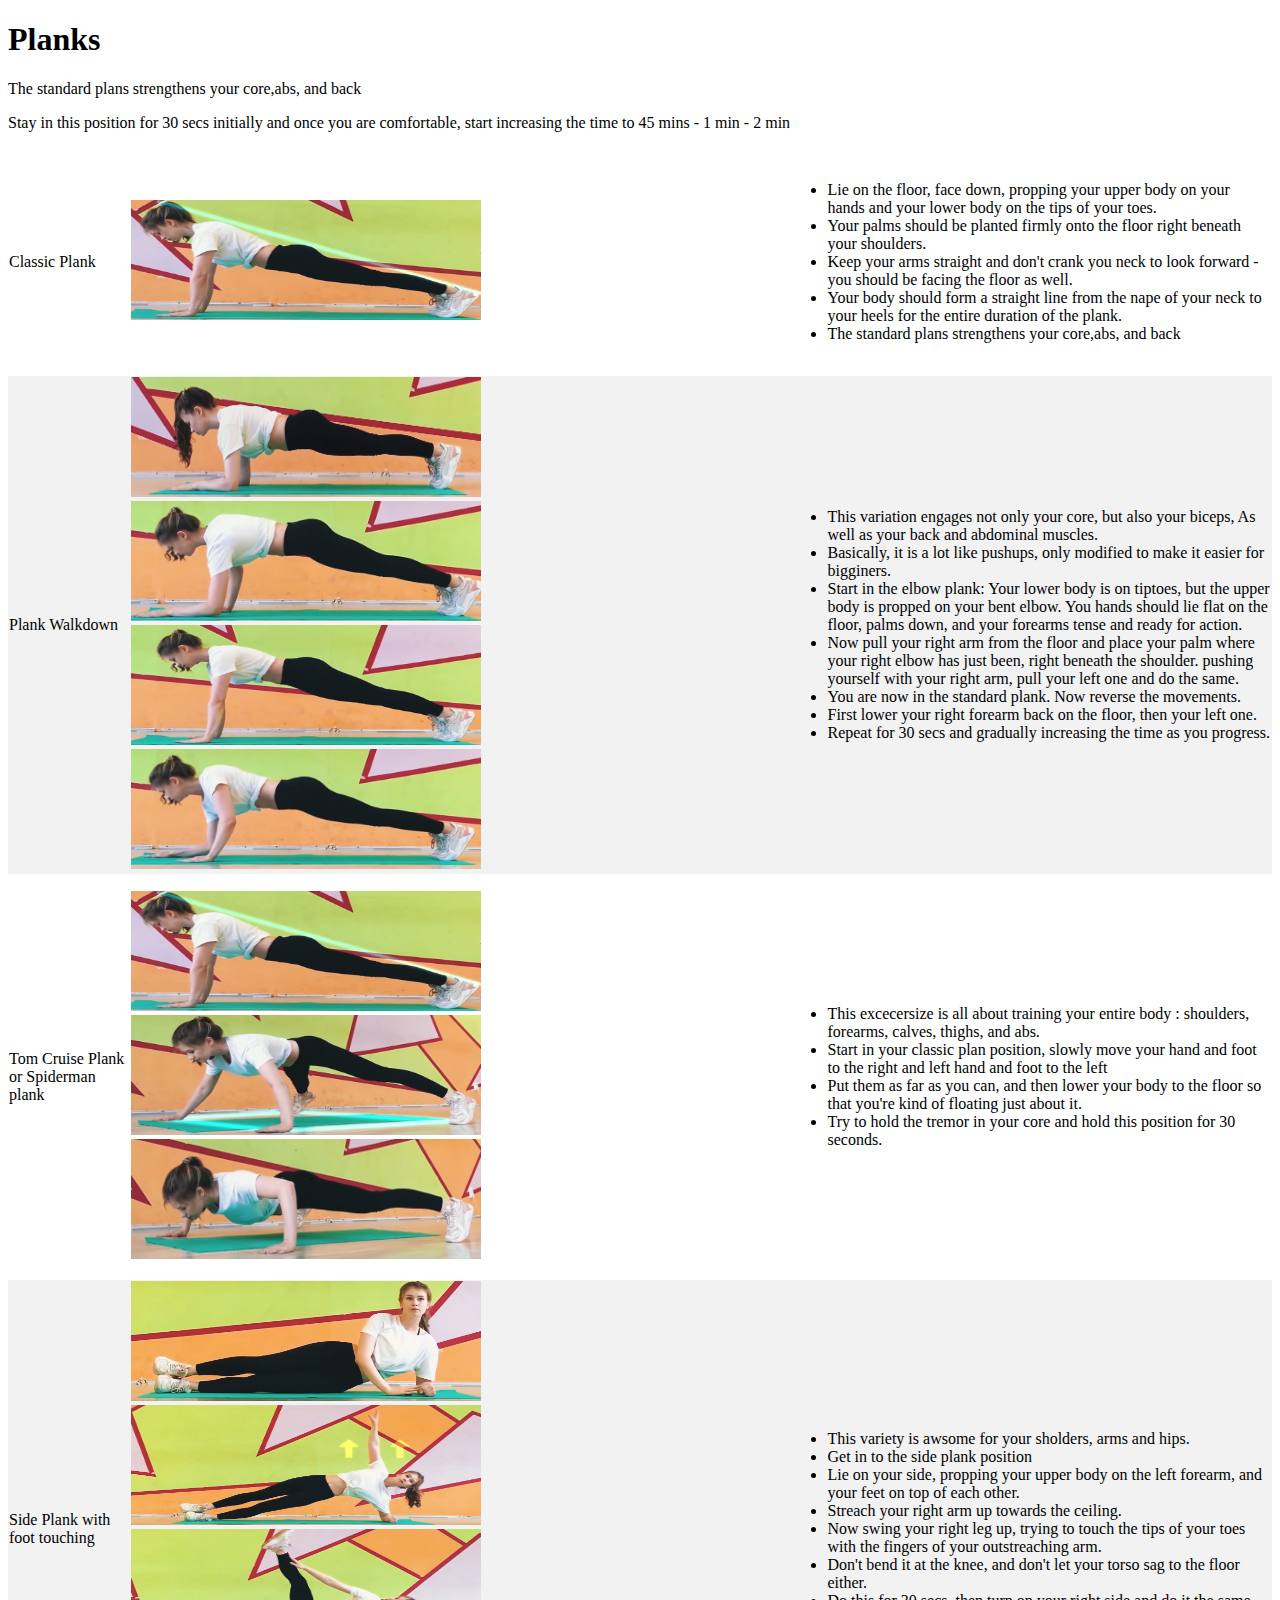
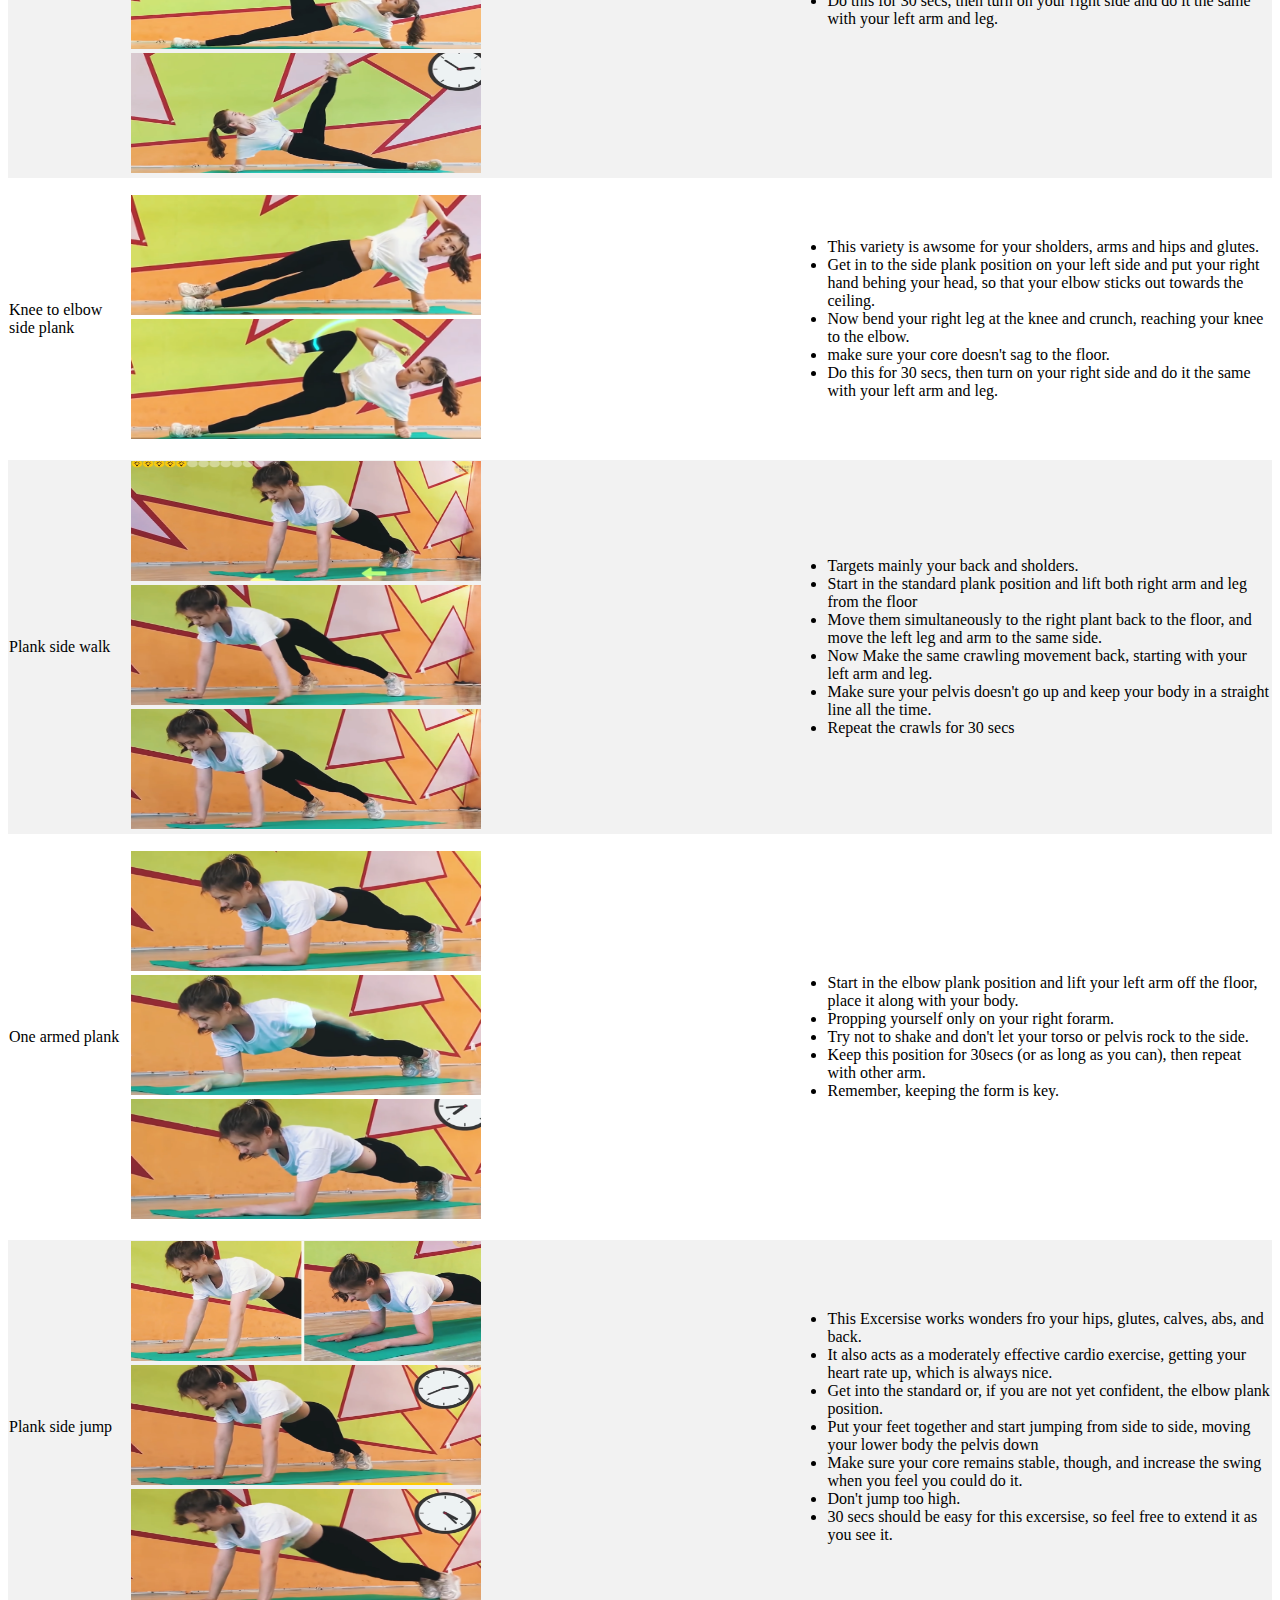
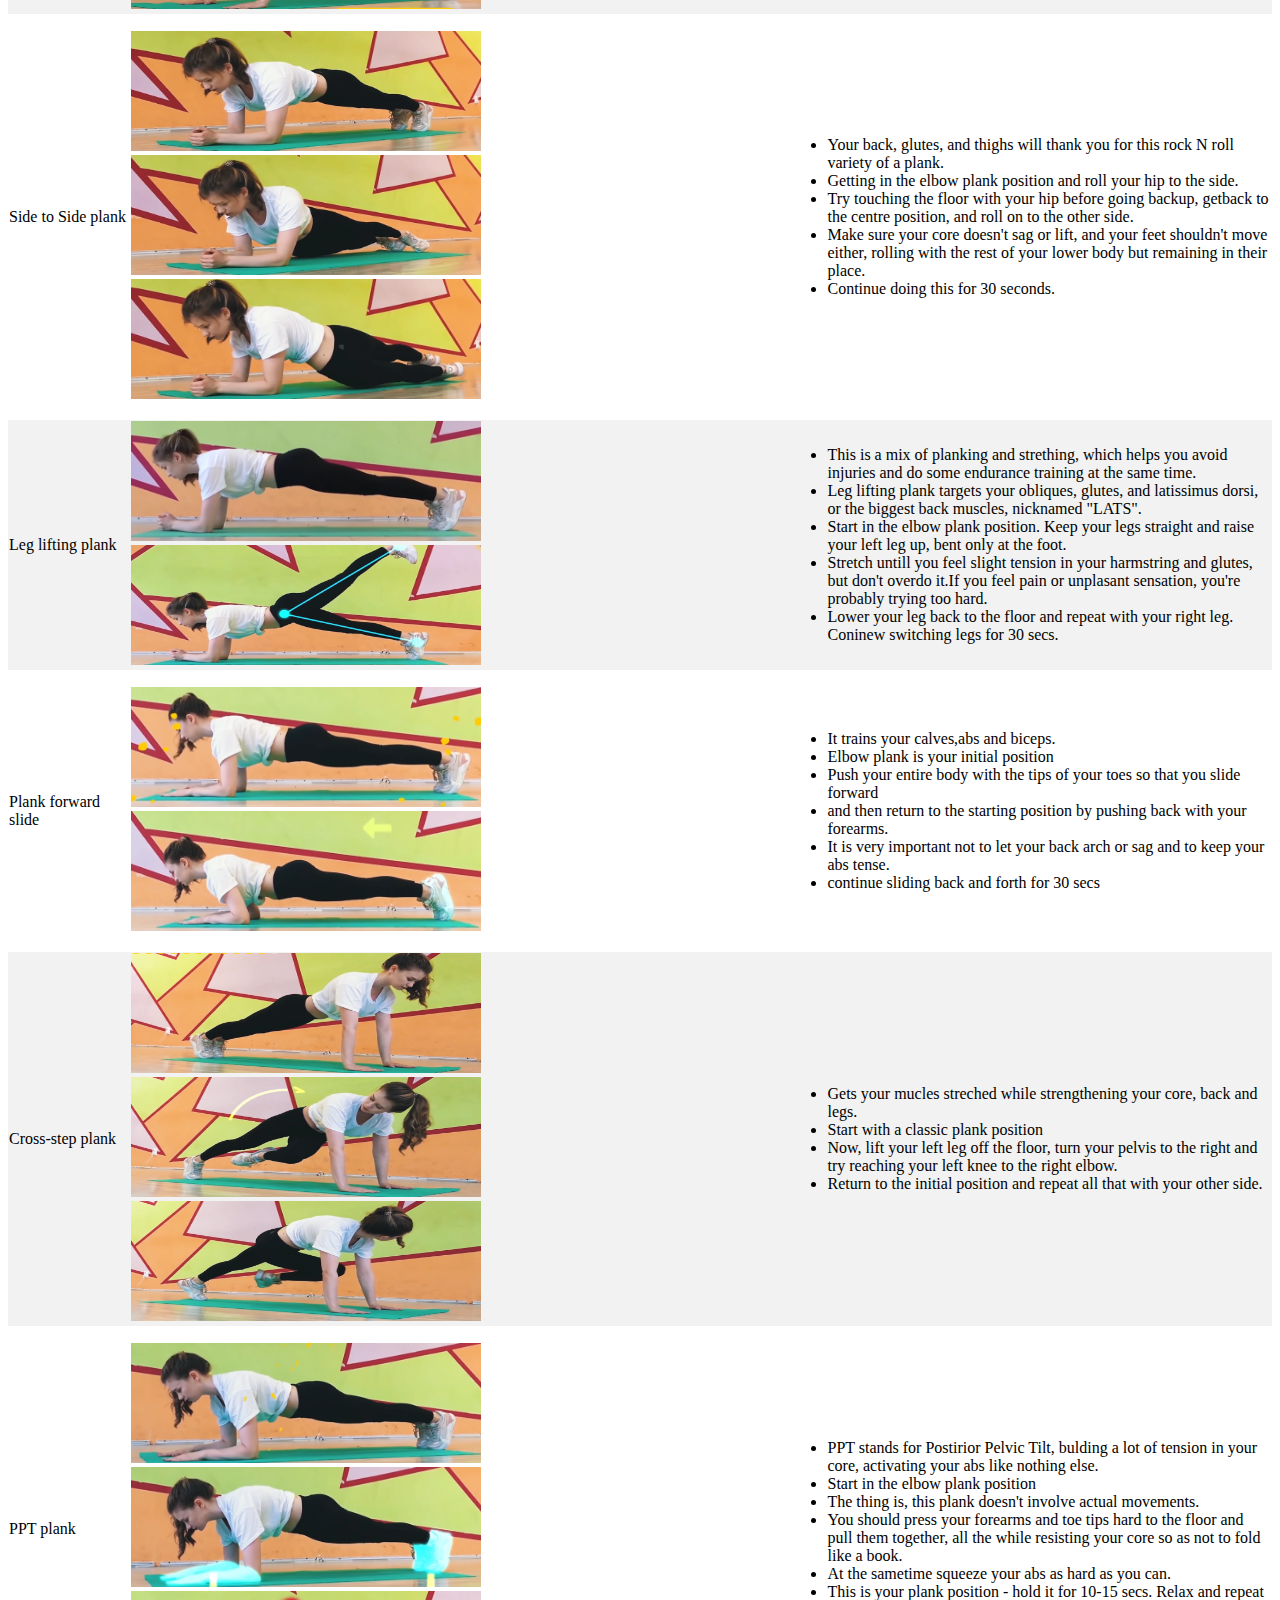
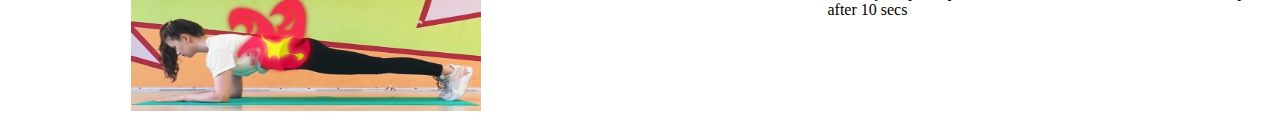
<file: workouts/planks.html>
<!DOCTYPE html>
<html lang="en" dir="ltr">
  <head>
    <meta charset="utf-8">
    <title>Planks</title>
     <link rel="stylesheet" href="../css/styles.css">
  </head>
  <body>
    <h1>Planks</h1>
    <p>The standard plans strengthens your core,abs, and back</p>
    <p>Stay in this position for 30 secs initially and once you are comfortable, start increasing the time to 45 mins - 1 min - 2 min</p>
    <p></p>
    <table>
      <tr>
        <td>Classic Plank</td>
        <td><img src="images/classic_plank.PNG" width="350px" height="120px" alt="Classic Plank"></td>
        <td>
          <ul>
            <li>Lie on the floor, face down, propping your upper body on your hands and your lower body on the tips of your toes.</li>
            <li>Your palms should be planted firmly onto the floor right beneath your shoulders.</li>
            <li>Keep your arms straight and don't crank you neck to look forward - you should be facing the floor as well.</li>
            <li>Your body should form a straight line from the nape of your neck to your heels for the entire duration of the plank.</li>
            <li>The standard plans strengthens your core,abs, and back</li>
          </ul>
        </td>
      </tr>

      <tr>
        <td>Plank Walkdown</td>
        <td>
          <img src="images/plank_walkdown_1.PNG" width="350px" height="120px" alt="Classic Plank">
          <img src="images/plank_walkdown_2.PNG" width="350px" height="120px" alt="Classic Plank">
          <img src="images/plank_walkdown_3.PNG" width="350px" height="120px" alt="Classic Plank">
          <img src="images/plank_walkdown_4.PNG" width="350px" height="120px" alt="Classic Plank">
        </td>
        <td>
          <ul>
            <li>This variation engages not only your core, but also your biceps, As well as your back and abdominal muscles.</li>
            <li>Basically, it is a lot like pushups, only modified to make it easier for bigginers.</li>
            <li>Start in the elbow plank: Your lower body is on tiptoes, but the upper body is propped on your bent elbow. You hands should lie flat on the floor, palms down, and your forearms tense and ready for action.</li>
            <li>Now pull your right arm from the floor and place your palm where your right elbow has just been, right beneath the shoulder. pushing yourself with your right arm, pull your left one and do the same.</li>
            <li>You are now in the standard plank. Now reverse the movements.</li>
            <li>First lower your right forearm back on the floor, then your left one.</li>
            <li>Repeat for 30 secs and gradually increasing the time as you progress.</li>
          </ul>
        </td>
      </tr>

      <tr>
        <td>Tom Cruise Plank or Spiderman plank</td>
        <td>
          <img src="images/classic_plank.PNG" width="350px" height="120px" alt="Classic Plank">
          <img src="images/spiderman_1.PNG" width="350px" height="120px" alt="Classic Plank">
          <img src="images/spiderman_2.PNG" width="350px" height="120px" alt="Classic Plank">
        </td>
        <td>
          <ul>
            <li>This excecersize is all about training your entire body : shoulders, forearms, calves, thighs, and abs.</li>
            <li>Start in your classic plan position, slowly move your hand and foot to the right and left hand and foot to the left</li>
            <li>Put them as far as you can, and then lower your body to the floor so that you're kind of floating just about it. </li>
            <li>Try to hold the tremor in your core and hold this position for 30 seconds.</li>
          </ul>
        </td>
      </tr>

      <tr>
        <td>Side Plank with foot touching</td>
        <td>
          <img src="images/sideplan_with_foottoch_1.PNG" width="350px" height="120px" alt="Classic Plank">
          <img src="images/sideplan_with_foottoch_2.PNG" width="350px" height="120px" alt="Classic Plank">
          <img src="images/sideplan_with_foottoch_3.PNG" width="350px" height="120px" alt="Classic Plank">
          <img src="images/sideplan_with_foottoch_4.PNG" width="350px" height="120px" alt="Classic Plank">
        </td>
        <td>
          <ul>
            <li>This variety is awsome for your sholders, arms and hips.</li>
            <li>Get in to the side plank position</li>
            <li>Lie on your side, propping your upper body on the left forearm, and your feet on top of each other.</li>
            <li>Streach your right arm up towards the ceiling.</li>
            <li>Now swing your right leg up, trying to touch the tips of your toes with the fingers of your outstreaching arm.</li>
            <li>Don't bend it at the knee, and don't let your torso sag to the floor either.</li>
            <li>Do this for 30 secs, then turn on your right side and do it the same with your left arm and leg.</li>
          </ul>
        </td>
      </tr>


      <tr>
        <td>Knee to elbow side plank</td>
        <td>
          <img src="images/knee_yelbow_side_plank_1.PNG" width="350px" height="120px" alt="Classic Plank">
          <img src="images/knee_yelbow_side_plank_2.PNG" width="350px" height="120px" alt="Classic Plank">
        </td>
        <td>
          <ul>
            <li>This variety is awsome for your sholders, arms and hips and glutes.</li>
            <li>Get in to the side plank position on your left side and put your right hand behing your head, so that your elbow sticks out towards the ceiling.</li>
            <li>Now bend your right leg at the knee and crunch, reaching your knee to the elbow.</li>
            <li>make sure your core doesn't sag to the floor.</li>
            <li>Do this for 30 secs, then turn on your right side and do it the same with your left arm and leg.</li>
          </ul>
        </td>
      </tr>


      <tr>
        <td>Plank side walk</td>
        <td>
          <img src="images/plank_sidewalk_1.PNG" width="350px" height="120px" alt="Classic Plank">
          <img src="images/plank_sidewalk_2.PNG" width="350px" height="120px" alt="Classic Plank">
          <img src="images/plank_sidewalk_3.PNG" width="350px" height="120px" alt="Classic Plank">
        </td>
        <td>
          <ul>
            <li>Targets mainly your back and sholders.</li>
            <li>Start in the standard plank position and lift both right arm and leg from the floor</li>
            <li>Move them simultaneously to the right plant back to the floor, and move the left leg and arm to the same side.</li>
            <li>Now Make the same crawling movement back, starting with your left arm and leg.</li>
            <li>Make sure your pelvis doesn't go up and keep your body in a straight line all the time.</li>
            <li>Repeat the crawls for 30 secs</li>
          </ul>
        </td>
      </tr>


      <tr>
        <td>One armed plank</td>
        <td>
          <img src="images/one_armed_plank_1.PNG" width="350px" height="120px" alt="Classic Plank">
          <img src="images/one_armed_plank_2.PNG" width="350px" height="120px" alt="Classic Plank">
          <img src="images/one_armed_plank_3.PNG" width="350px" height="120px" alt="Classic Plank">
        </td>
        <td>
          <ul>
            <li>Start in the elbow plank position and lift your left arm off the floor, place it along with your body.</li>
            <li>Propping yourself only on your right forarm.</li>
            <li>Try not to shake and don't let your torso or pelvis rock to the side.</li>
            <li>Keep this position for 30secs (or as long as you can), then repeat with other arm.</li>
            <li>Remember, keeping the form is key.</li>
          </ul>
        </td>
      </tr>

      <tr>
        <td>Plank side jump</td>
        <td>
          <img src="images/plank_side_jump_1.PNG" width="350px" height="120px" alt="Classic Plank">
          <img src="images/plank_side_jump_2.PNG" width="350px" height="120px" alt="Classic Plank">
          <img src="images/plank_side_jump_3.PNG" width="350px" height="120px" alt="Classic Plank">
        </td>
        <td>
          <ul>
            <li>This Excersise works wonders fro your hips, glutes, calves, abs, and back.</li>
            <li>It also acts as a moderately effective cardio exercise, getting your heart rate up, which is always nice.</li>
            <li>Get into the standard or, if you are not yet confident, the elbow plank position.</li>
            <li>Put your feet together and start jumping from side to side, moving your lower body the pelvis down</li>
            <li>Make sure your core remains stable, though, and increase the swing when you feel you could do it.</li>
            <li>Don't jump too high.</li>
            <li>30 secs should be easy for this excersise, so feel free to extend it as you see it.</li>
          </ul>
        </td>
      </tr>

      <tr>
        <td>Side to Side plank</td>
        <td>
          <img src="images/side_to_side_plank_1.PNG" width="350px" height="120px" alt="Classic Plank">
          <img src="images/side_to_side_plank_2.PNG" width="350px" height="120px" alt="Classic Plank">
          <img src="images/side_to_side_plank_3.PNG" width="350px" height="120px" alt="Classic Plank">
        </td>
        <td>
          <ul>
            <li>Your back, glutes, and thighs will thank you for this rock N roll variety of a plank.</li>
            <li>Getting in the elbow plank position and roll your hip to the side.</li>
            <li>Try touching the floor with your hip before going backup, getback to the centre position, and roll on to the other side.</li>
            <li>Make sure your core doesn't sag or lift, and your feet shouldn't move either, rolling with the rest of your lower body but remaining in their place.</li>
            <li>Continue doing this for 30 seconds.</li>
          </ul>
        </td>
      </tr>

      <tr>
        <td>Leg lifting plank</td>
        <td>
          <img src="images/leg_lifting_plank_1.PNG" width="350px" height="120px" alt="Classic Plank">
          <img src="images/leg_lifting_plank_2.PNG" width="350px" height="120px" alt="Classic Plank">
        </td>
        <td>
          <ul>
            <li>This is a mix of planking and strething, which helps you avoid injuries and do some endurance training at the same time.</li>
            <li>Leg lifting plank targets your obliques, glutes, and latissimus dorsi, or the biggest back muscles, nicknamed "LATS".</li>
            <li>Start in the elbow plank position. Keep your legs straight and raise your left leg up, bent only at the foot.</li>
            <li>Stretch untill you feel slight tension in your harmstring and glutes, but don't overdo it.If you feel pain or unplasant sensation, you're probably trying too hard.</li>
            <li>Lower your leg back to the floor and repeat with your right leg. Coninew switching legs for 30 secs.</li>
          </ul>
        </td>
      </tr>

      <tr>
        <td>Plank forward slide</td>
        <td>
          <img src="images/plank_forward_slide_1.PNG" width="350px" height="120px" alt="Classic Plank">
          <img src="images/plank_forward_slide_2.PNG" width="350px" height="120px" alt="Classic Plank">
        </td>
        <td>
          <ul>
            <li>It trains your calves,abs and biceps.</li>
            <li>Elbow plank is your initial position</li>
            <li>Push your entire body with the tips of your toes so that you slide forward</li>
            <li>and then return to the starting position by pushing back with your forearms.</li>
            <li>It is very important not to let your back arch or sag and to keep your abs tense.</li>
            <li>continue sliding back and forth for 30 secs</li>
          </ul>
        </td>
      </tr>

      <tr>
        <td>Cross-step plank</td>
        <td>
          <img src="images/cross_step_plank_1.PNG" width="350px" height="120px" alt="Classic Plank">
          <img src="images/cross_step_plank_2.PNG" width="350px" height="120px" alt="Classic Plank">
          <img src="images/cross_step_plank_3.PNG" width="350px" height="120px" alt="Classic Plank">

        </td>
        <td>
          <ul>
            <li>Gets your mucles streched while strengthening your core, back and legs.</li>
            <li>Start with a classic plank position</li>
            <li>Now, lift your left leg off the floor, turn your pelvis to the right and try reaching your left knee to the right elbow.</li>
            <li>Return to the initial position and repeat all that with your other side.</li>
          </ul>
        </td>
      </tr>

      <tr>
        <td>PPT plank</td>
        <td>
          <img src="images/ppt_1.PNG" width="350px" height="120px" alt="Classic Plank">
          <img src="images/ppt_2.PNG" width="350px" height="120px" alt="Classic Plank">
          <img src="images/ppt_3.PNG" width="350px" height="120px" alt="Classic Plank">

        </td>
        <td>
          <ul>
            <li>PPT stands for Postirior Pelvic Tilt, bulding a lot of tension in your core, activating your abs like nothing else.</li>
            <li>Start in the elbow plank position</li>
            <li>The thing is, this plank doesn't involve actual movements.</li>
            <li>You should press your forearms and toe tips hard to the floor and pull them together, all the while resisting your core so as not to fold like a book.</li>
            <li>At the sametime squeeze your abs as hard as you can.</li>
            <li>This is your plank position - hold it for 10-15 secs. Relax and repeat after 10 secs</li>
          </ul>
        </td>
      </tr>



    </table>
  </body>
</html>
</file>
<file: css/styles.css>
table{
  border-collapse: separate;
  border-spacing: 0em 1em;
}

th, td {
  text-align: left;
}

tr:nth-child(even) {background-color: #f2f2f2;}
</file>
